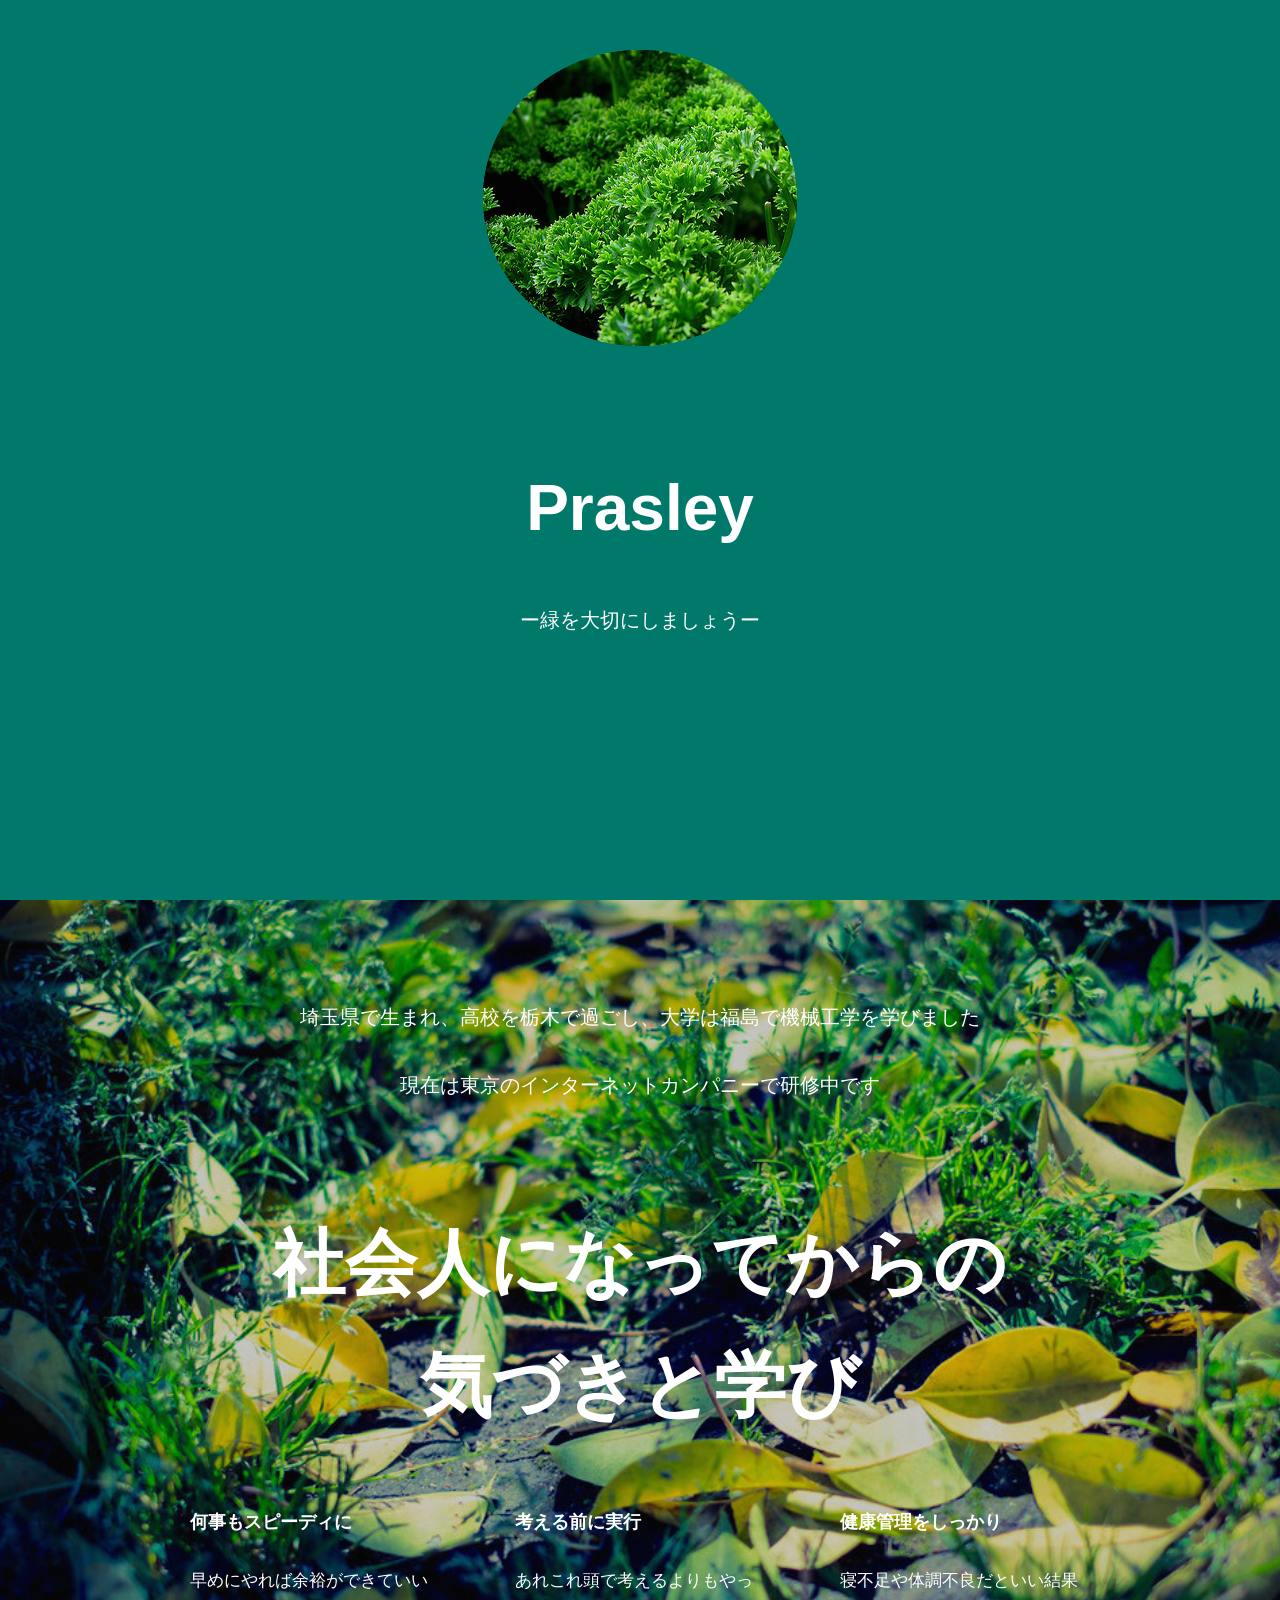
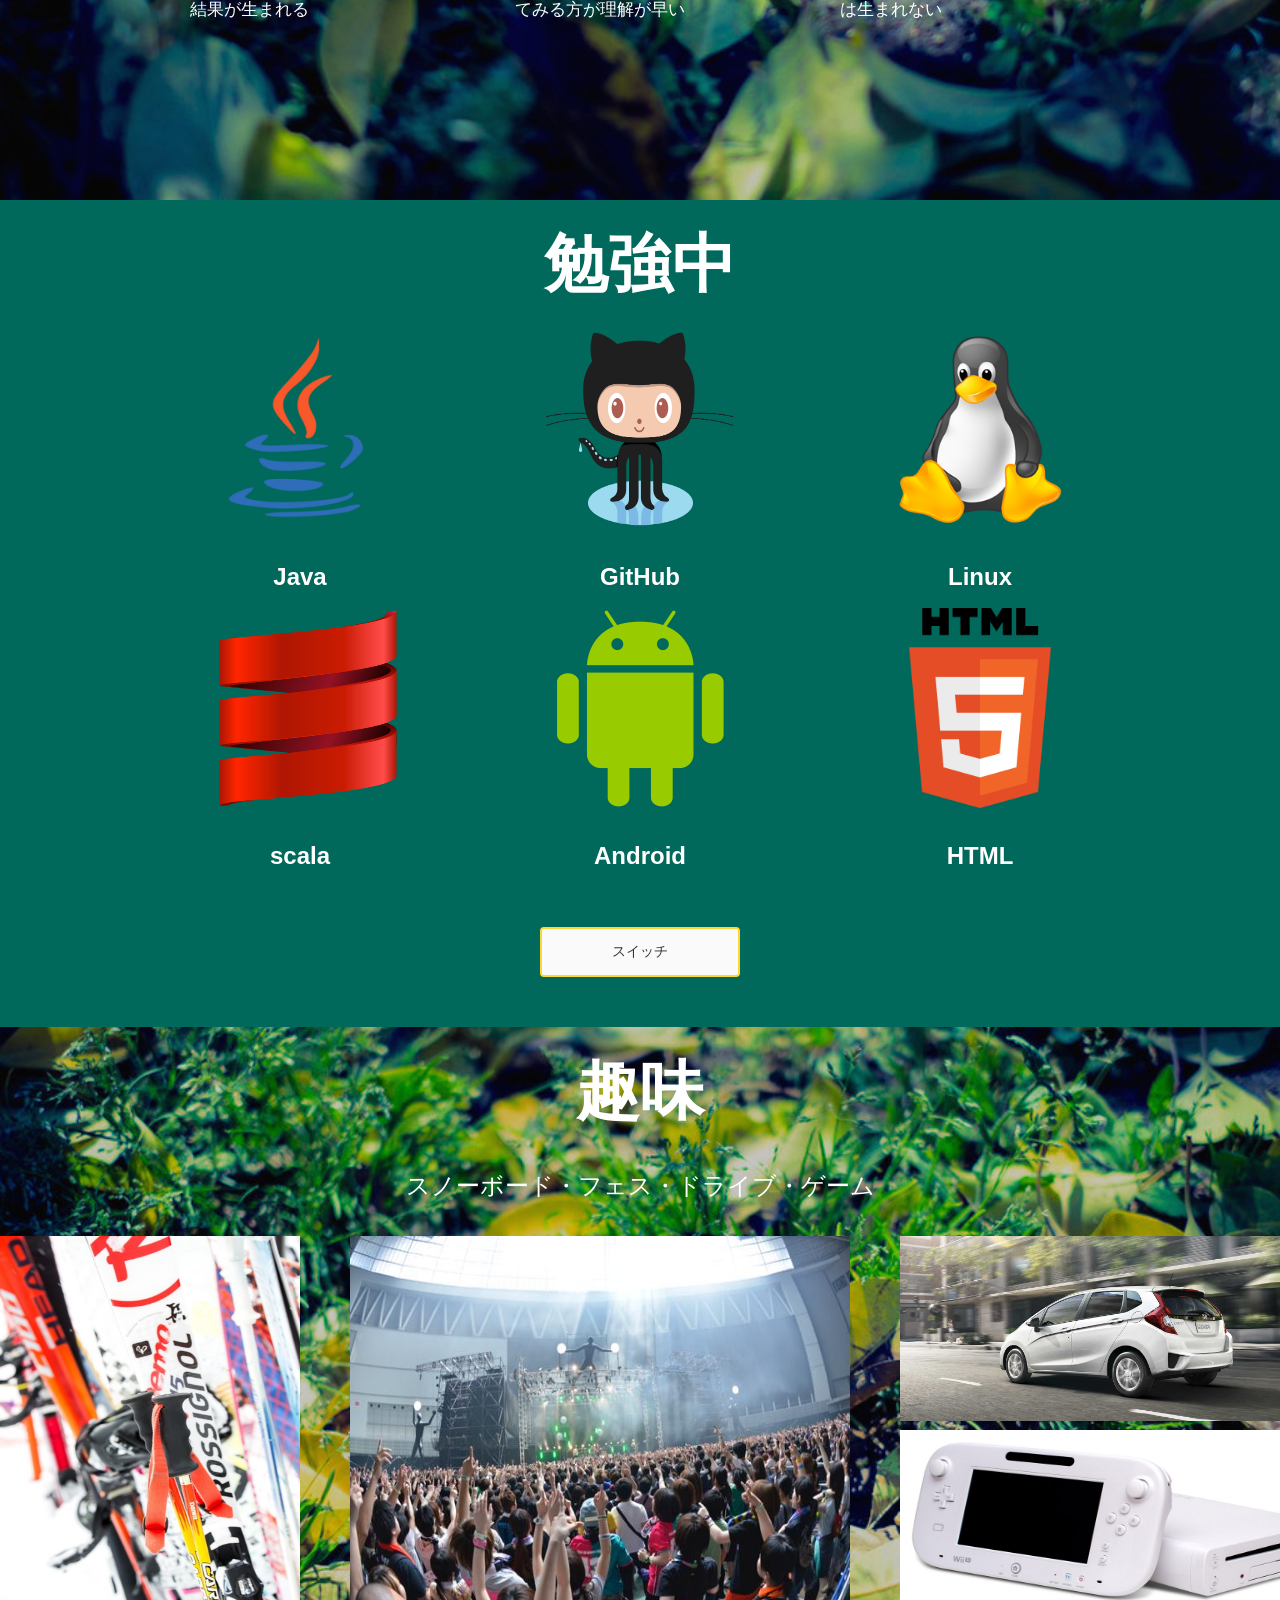
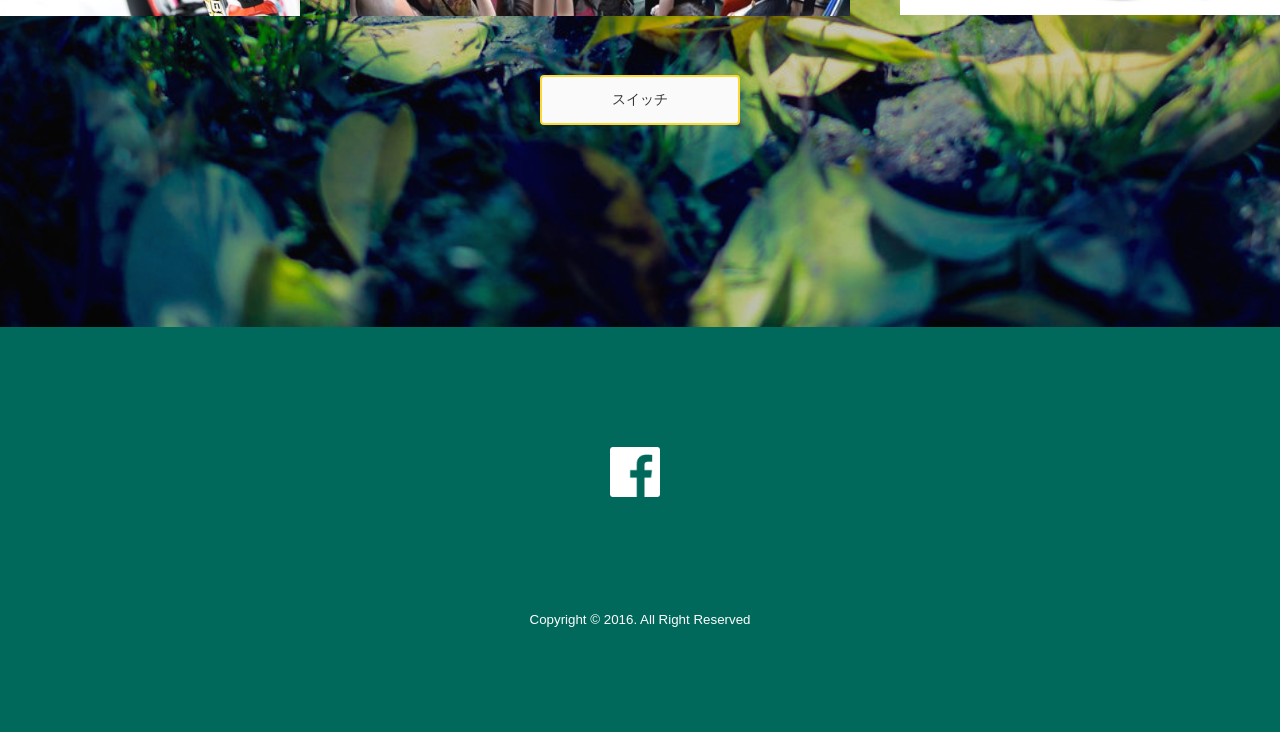
<file: index.html>
<!DOCTYPE html>
<html>
<head>
  <meta charset="utf-8">
  <title>parsley</title>
  <link rel="stylesheet" href="./css/reset.css">
  <link rel="stylesheet" href="./css/style.css">
</head>
<body>
  <article class="sg-container">
    <div class="pg-profile">
      <p class="pg-profile-img">
        <a href="https://ja.wikipedia.org/wiki/%E3%83%91%E3%82%BB%E3%83%AA">
        <img src="./img/profile.png" alt="プロフィール写真" class="pg-profile-img-possision" /></p>
        </a>
      <h1 class="pg-profile-name">Prasley</h1>
      <p class="pg-profile-motto">ー緑を大切にしましょうー</p>
    </div>
    <div class="cf pg-introduction">
      <p class="pg-introduction-main">
        埼玉県で生まれ、高校を栃木で過ごし、大学は福島で機械工学を学びました<br><br>現在は東京のインターネットカンパニーで研修中です</p>
      <h2 class="pg-introduction-awareness">社会人になってからの<br>気づきと学び</h2>
      <ul class="pg-introduction-awareness-contents">
        <li>
          <div>
            <h3 class="pg-introduction-awareness-contents-title">何事もスピーディに</h3>
            <p class="pg-introduction-awareness-contents-text">早めにやれば余裕ができていい結果が生まれる</p>
          </div>
        </li>
        <li>
          <div>
            <h3 class="pg-introduction-awareness-contents-title">考える前に実行</h3>
            <p class="pg-introduction-awareness-contents-text">あれこれ頭で考えるよりもやってみる方が理解が早い</p>
          </div>
        </li>
        <li>
          <div>
            <h3 class="pg-introduction-awareness-contents-title">健康管理をしっかり</h3>
            <p class="pg-introduction-awareness-contents-text">寝不足や体調不良だといい結果は生まれない</p>
          </div>
        </li>
      </ul>
    </div>
    <div class="cf pg-study">
      <h2 class="pg-study-skill">勉強中</h2>
      <ul class="cf pg-study-contents">
        <li>
          <div>
            <a href="http://www.oracle.com/jp/java/overview/index.html">
            <img src="./img/java.png" width="200" height="200" alt="テスト1" />
            </a>
            <h3 class="pg-study-contents-title">Java</h3>
          </div>
        </li>
        <li>
          <div>
            <a href="https://github.com/">
            <img src="./img/github.png" width="200" height="200" alt="テスト1" />
            </a>
            <h3 class="pg-study-contents-title">GitHub</h3>
          </div>
        </li>
        <li>
          <div>
            <a href="http://www.oracle.com/jp/technologies/linux/overview/index.html">
            <img src="./img/Linux.png" width="200" height="200" alt="テスト1" />
            </a>
            <h3 class="pg-study-contents-title">Linux</h3>
          </div>
        </li>
      </ul>
      <ul class="cf pg-study-contents">
        <li>
          <div>
            <a href="http://www.scala-lang.org/">
            <img src="./img/scala.png" width="200" height="200" alt="テスト1" />
            </a>
            <h3 class="pg-study-contents-title">scala</h3>
          </div>
        </li>
        <li>
          <div>
            <a href="https://developer.android.com/sdk/index.html">
            <img src="./img/Android.png" width="200" height="200" alt="テスト1" />
            </a>
            <h3 class="pg-study-contents-title">Android</h3>
          </div>
        </li>
        <li>
          <div>
            <img src="./img/HTML.png" width="200" height="200" alt="テスト1" />
            <h3 class="pg-study-contents-title">HTML</h3>
          </div>
        </li>
      </ul>
      <footer class="button-position">
        <input type="button" value="スイッチ" onclick="{alert('まだ何も考えてません!')}" class="button-leyout">
      </footer>
    </div>
    <div class="cf pg-photography">
      <h2 class="pg-photography-title">趣味</h2>
      <p class="pg-photography-text">スノーボード・フェス・ドライブ・ゲーム</p>
      <ul class="cf pg-photography-contents">
        <li>
          <a href="http://www.jsba.or.jp/">
          <img src="./img/snowboard.jpg" width="300" height="380" alt="テスト1" />
          </a>
        </li>
        <li>
          <a href="http://vivalarock.jp/2015/">
          <img src="./img/Viva.jpg" width="500" height="380" alt="テスト1" />
          </a>
        </li>
        <li>
          <a href="https://jafnavi.jp/driveguide/">
          <img src="./img/drive.jpg" width="450" height="185" alt="テスト1" />
          </a>
        </li>
        <li>
          <a href="http://www.nintendo.co.jp/wiiu/">
          <img src="./img/WiiU.jpg" width="450" height="185" alt="テスト1" />
          </a>
        </li>
      </ul>
      <footer class="button-position">
        <input type="button" value="スイッチ" onclick="{alert('まだ何も考えてません!')}" class="button-leyout">
      </footer>
    </div>

    <div class="cf pg-sns">
      <ul class="pg-sns-logo">
        <li>
          <a href="https://www.facebook.com/profile.php?id=100008391496618">
          <img src="./img/FB-f-Logo__white_1024.png" width="50" height="50" alt="ふぇいすぶっく" />
          </a>
        </li>
      </ul>
      <footer class="pg-sns-copyright">
        <small>Copyright © 2016. All Right Reserved</small>
      </footer>
    </div>

  </article>
</body>
</html>
</file>
<file: css/style.css>
@charset "utf-8";

.sg-container {
}

.pg-profile {
  background-color: #00796B;
  height: 100vh;
}

.pg-profile-img {
  float: inherit;
  text-align: center;
}

.pg-profile-img-possision {
  margin-top: 50px;
}

.pg-profile-name {
  color: #FFFFFF;
  margin-top: 100px;
  font-size: 64px;
  text-align: center;
}

.pg-profile-motto {
  color: #FFFFFF;
  margin-top: 40px;
  /* margin-bottom: 100px; */
  font-size: 20px;
  text-align: center;
}

.pg-introduction {
  background-image: url("../img/background.jpg");
  background-size: cover;
  height: 100vh;
}

.pg-introduction-main {
  padding-top: 100px;
  text-align: center;
  margin: auto;
  font-size: 20px;
  color: #FFFFFF;
}

.pg-introduction-awareness {
  margin-top: 100px;
  font-size: 72px;
  color: #FFFFFF;
  text-align: center;
}

.pg-introduction-awareness-contents {
  margin-top: 60px;
  margin-left: auto;
  margin-right: auto;
  width: 900px;
}

.pg-introduction-awareness-contents > li {
  float: left;
  margin-bottom: 100px;
}
.pg-introduction-awareness-contents > li + li {
  margin-left: 75px;
}

.pg-introduction-awareness-contents-title {
  font-size: 18px;
  color: #FFFFFF;
}

.pg-introduction-awareness-contents-text {
  margin-top: 30px;
  font-size: 17px;
  color: #FFFFFF;
  width: 250px;
}

.pg-study {
  background-color: #00695C;
}

.pg-study-skill {
padding-top: 10px;
text-align: center;
margin: auto;
width: 900px;
font-size: 64px;
color: #FFFFFF;
}

.pg-study-contents {
  margin-top: 10px;
  margin-left: auto;
  margin-right: auto;
  width: 880px;
}

.pg-study-contents > li {
  float: left;
}
.pg-study-contents > li + li {
  margin-left: 140px;
}

.pg-study-contents-title {
  font-size: 24px;
  margin-top: 20px;
  color: #FFFFFF;
  text-align: center;
}

.pg-photography {
  background-image: url("../img/background.jpg");
  background-size: cover;
  height: 100vh;
}

.pg-photography-title {
padding-top: 10px;
text-align: center;
margin: auto;
font-size: 64px;
color: #FFFFFF;
}

.pg-photography-text {
  padding-top: 20px;
  text-align: center;
  margin: auto;
  width: 900px;
  font-size: 24px;
  color: #FFFFFF;
}

.pg-photography-contents {
  margin-top: 30px;
  margin-left: auto;
  margin-right: auto;
  width: 1350px;
}

.pg-photography-contents > li {
  float: left;
}
.pg-photography-contents > li + li {
  margin-left: 50px;
}

.button-position {
  margin: auto;
  width: 200px;
}

.button-leyout {
  background-color: #FAFAFA;
  border: 2px solid #FDD835;
  border-radius: 4px;
  -moz-border-radius: 4px;
  -webkit-border-radius: 4px;
  color: #333333;
  font-size: 14px;
  width: 200px;
  height: 50px;
  margin: 50px 0px;
  cursor: pointer;
}

.pg-sns {
  background-color: #00695C;
}

.pg-sns-logo {
  padding-top: 120px;
  margin: auto;
  width: 60px;
}

.pg-sns-copyright {
  padding: 100px;
  text-align: center;
  color: #FFFFFF;
}
</file>
